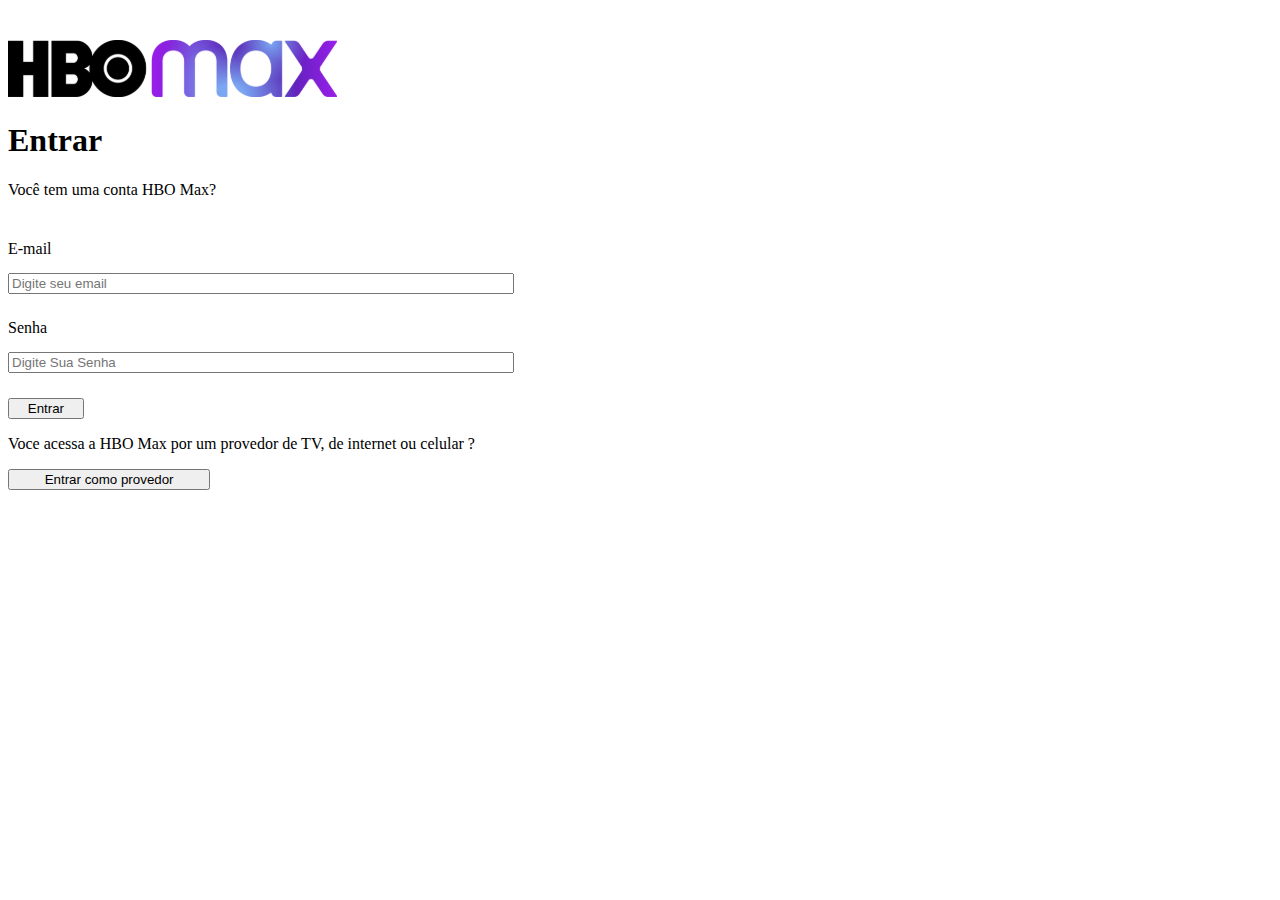
<file: Projetos/HBO/desafio-1/index.html>
<!DOCTYPE html>
<html lang="pt-br">
    <head>
        <meta charset="UTF-8">
        <meta http-equiv="X-UA-Compatible" content="IE=edge">
        <meta name="viewport" content="width=device-width, initial-scale=1.0">
        <link rel="stylesheet" href="style.css">
        <title>HBO Max</title>
    </head>

    <body>

        <header>
            <div class="icon-menu">
                <img src="assets/img/icon1.svg">
                <img src="assets/img/icon2.svg">
            </div>
    
            <img src="assets/img/Icone HBOMax.svg">
    
        </header>
    
        <main>
            <div>
                <h1>Entrar</h1>
                <p>Você tem uma conta HBO Max?</p>
            </div>
    
            <div class="form">
                <label for="email">E-mail</label>
                <input type="email" placeholder="Digite seu email">
                <label for="password">Senha</label>
                <input type="password" placeholder="Digite Sua Senha">
                <button class="loginBtn">Entrar</button>
                <p>Voce acessa a HBO Max por um provedor de TV, de internet ou celular ?</p>
                <button class="loginBtnP">Entrar como provedor</button>
            </div>
    
        </main>
      
    </body>

</html>
</file>
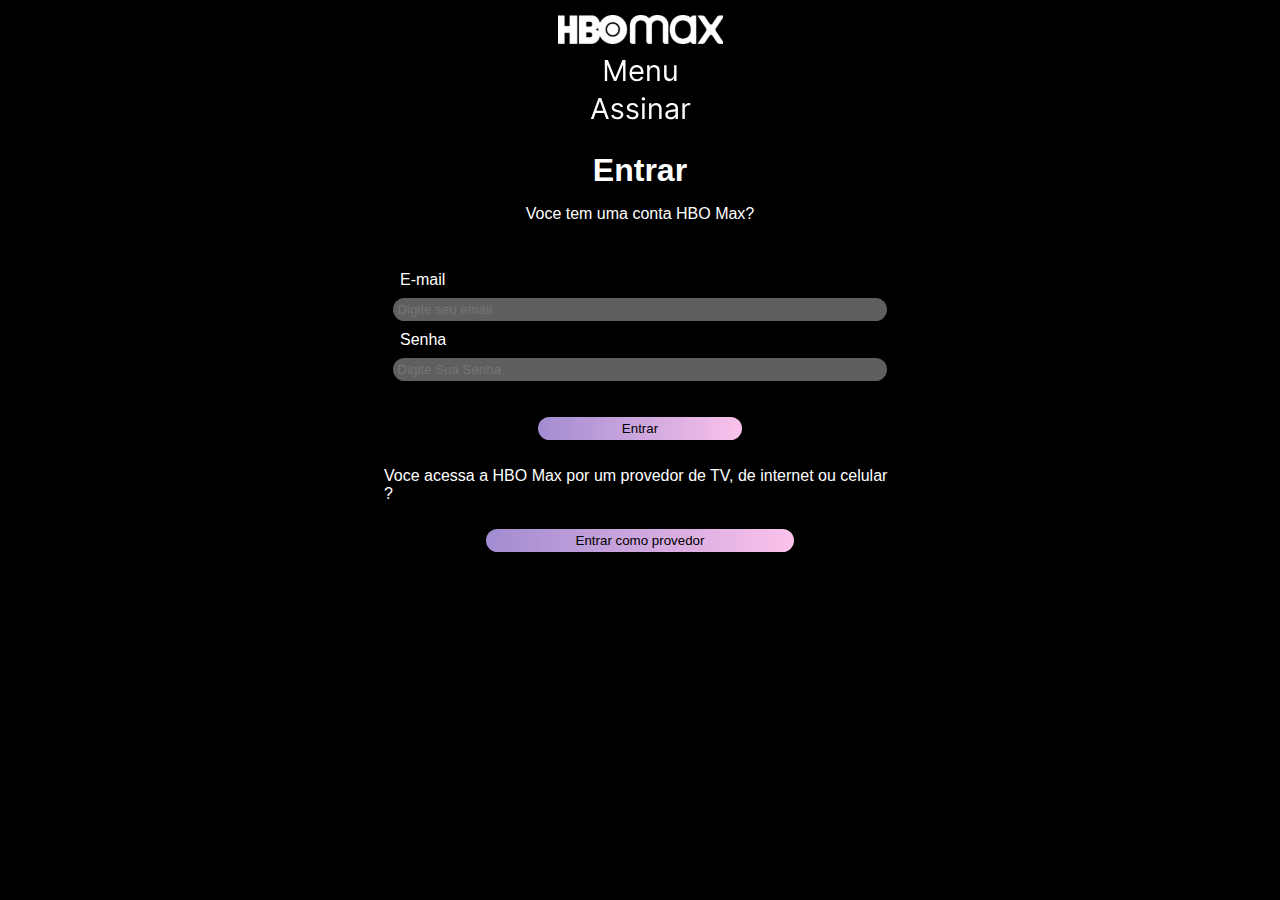
<file: Projetos/HBO/desafio-2/index.html>
<!DOCTYPE html>
<html lang="pt-br">
    <head>
        <meta charset="UTF-8">
        <meta http-equiv="X-UA-Compatible" content="IE=edge">
        <meta name="viewport" content="width=device-width, initial-scale=1.0">
        <link rel="stylesheet" href="style.css">
        <title>HBO Max</title>
    </head>

    <body>

        <header>
            <img src="img/logo-hbo.svg" >
            <img src="img/Menu.svg " >
            <img src="img/Assinar.svg" >
        </header>
    
        <main>
            <div class="mainWrap">
                <div class="topContent">
                    <h1>Entrar</h1>
                    <p>Voce tem uma conta HBO Max?</p>
                </div>    
                <div class="form">
                    <label for="email">E-mail</label>
                    <input type="email" placeholder="Digite seu email">
                    <label for="password">Senha</label>
                    <input type="password" placeholder="Digite Sua Senha">
                    <button class="loginBtn">Entrar</button>
                    <p>Voce acessa a HBO Max por um provedor de TV, de internet ou celular ?</p>
                    <button class="loginBtnP">Entrar como provedor</button>
                </div>
            </div>            
        </main>
    </body>
</html>
</file>
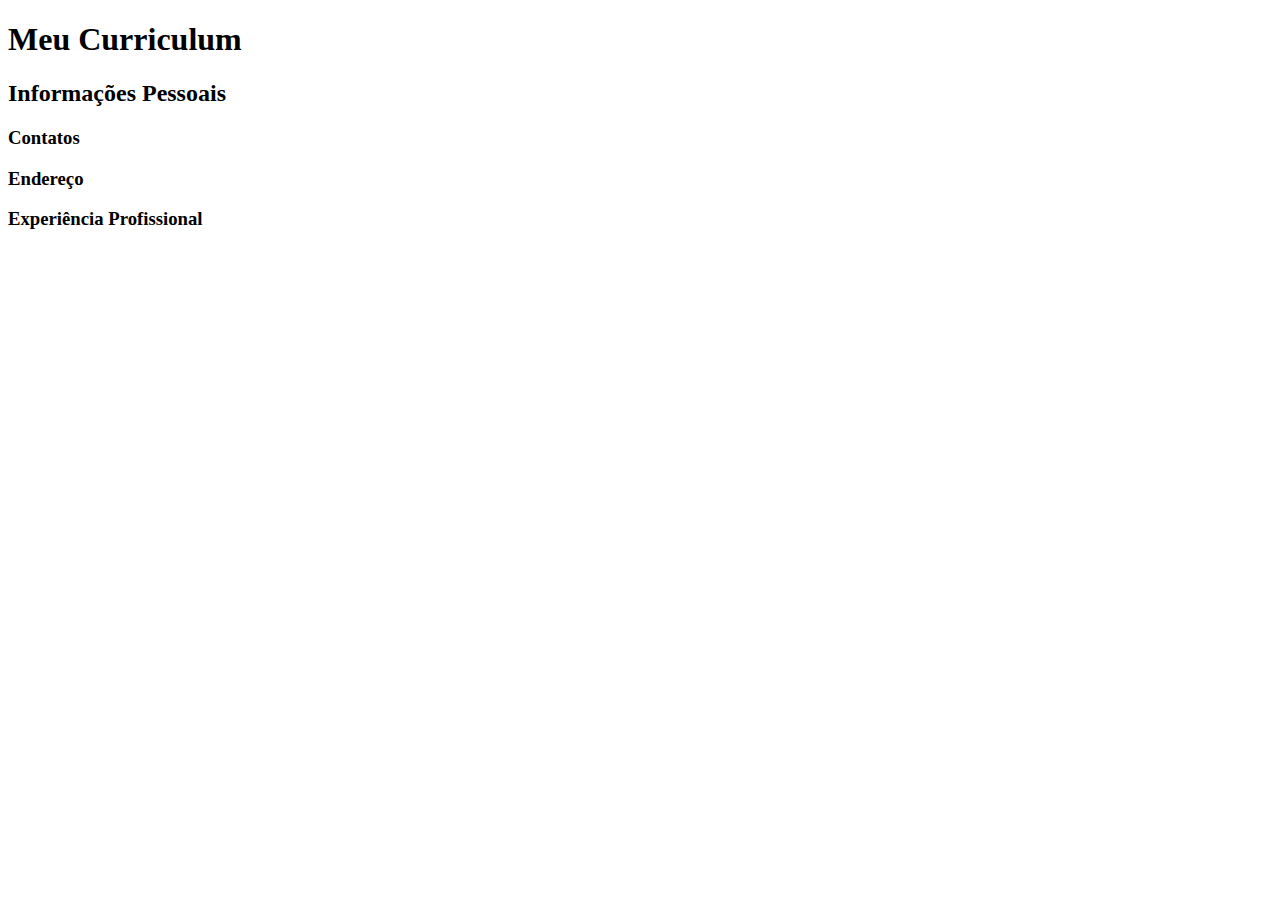
<file: Projetos/Introducao a HTML e CSS/curriculum.html>
<!DOCTYPE html>
<html lang="en">
    <head>
        <meta charset="UTF-8">
        <meta http-equiv="X-UA-Compatible" content="IE=edge">
        <meta name="viewport" content="width=device-width, initial-scale=1.0">
        <title>Curriculum</title>
    </head>
    <body>
       <h1>Meu Curriculum</h1> 
       <h2>Informações Pessoais</h2>
       <h3>Contatos</h3>
       <h3>Endereço</h3>
       <h3>Experiência Profissional</h3>
    </body>
</html>
</file>
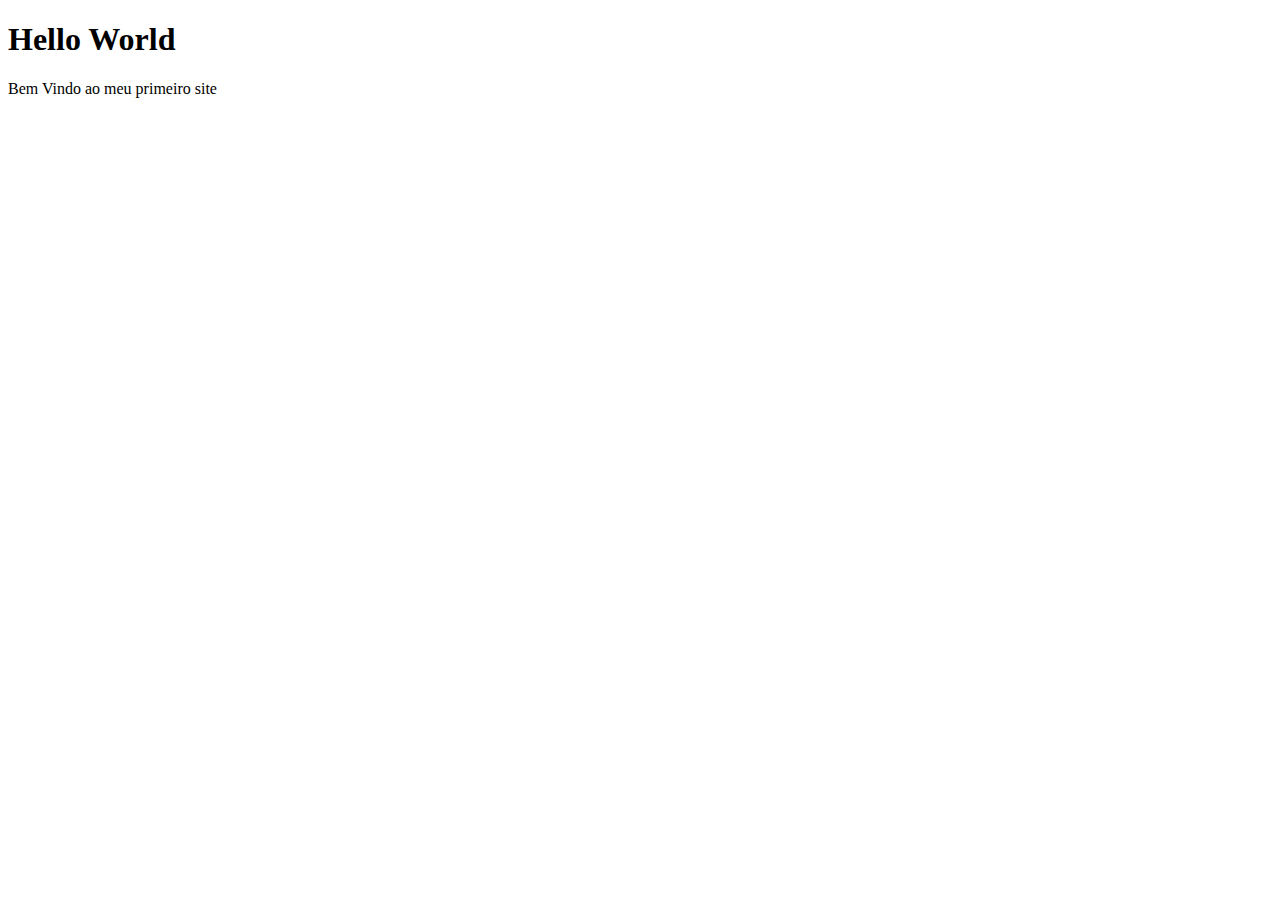
<file: Projetos/Introducao a HTML e CSS/primeiro_site.html>
<!DOCTYPE html>
<html lang="pt-br">
    <head>
        <meta charset="UTF-8">
        <meta http-equiv="X-UA-Compatible" content="IE=edge">
        <meta name="viewport" content="width=device-width, initial-scale=1.0">
        <title>Meu Primeiro Site</title>
    </head>
    <body>
        <h1>Hello World</h1>
        <p>Bem Vindo ao meu primeiro site</p>        
    </body>
</html>
</file>
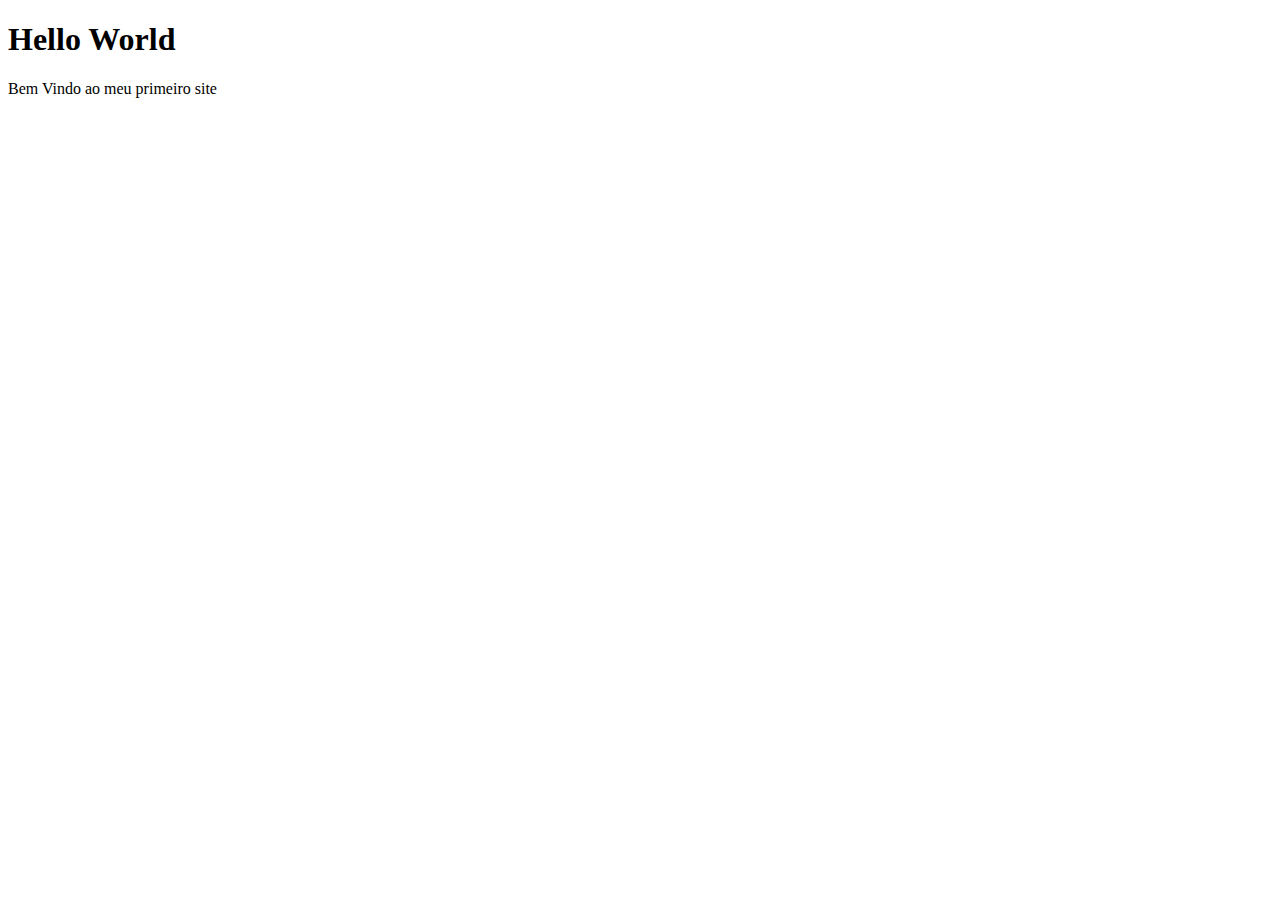
<file: Projetos/Introducao a HTML e CSS/Primeiro Site/primeiro_site.html>
<!DOCTYPE html>
<html lang="en">
    <head>
        <meta charset="UTF-8">
        <meta http-equiv="X-UA-Compatible" content="IE=edge">
        <meta name="viewport" content="width=device-width, initial-scale=1.0">
        <title>Meu Primeiro Site</title>
    </head>
    <body>
        <h1>Hello World</h1>
        <p>Bem Vindo ao meu primeiro site</p>        
    </body>
</html>
</file>
<file: Projetos/HBO/desafio-1/style.css>
@import url('https://fonts.googleapis.com/css2?family=Inter:wght@100;200;300;400;500;600;700;800;900&display=swap');

.form {
  display: flex;
  flex-direction: column;
  width: 40%;
}

.loginBtn {
  margin: 25px 0 0 0;
  width: 15%;
}

.loginBtnP{
  width: 40%;
}
  
label {
  margin: 25px 0 15px 0;
}
</file>
<file: Projetos/HBO/desafio-2/style.css>
* {
  padding: 0;
  margin: 0;
}

body {
  font-family: 'Josefin Sans', sans-serif;
  font-family: 'Roboto', sans-serif;
  background-size: cover;
  background-repeat: no-repeat;
  background-position: center top;
  background-color: #000000;
  color: white;
}

.navBar {
  display: flex;
  justify-content: space-between;
  align-items: center;
  background-color: transparent;
  font-size: 29px;
}

.leftNavBar i{
  padding: 1em 1em;
}

.rightNavBar a{
  padding: 0 1em;
}

.mainWrap {
  display: flex;
  flex-direction: column;
  align-items: center;
  width: 100%;
}

.topContent {
  display: flex;
  flex-direction: column;
  align-items: center;
  padding: 1em 0 0em 0;
}

.topContent h1 {
  padding: 0.5em;
}

label {
  padding: 0 0 0 1em;
}

.form {
  display: flex;
  flex-direction: column;
  padding: 3em 0 0 0;
  width: 40%;
}

button, input {
  border-radius: 25px;
  box-shadow: none;
  margin: 0.7em;
  padding: 0.3em;
  border: none;
}

input {
  background-color: rgba(127, 127, 127, 0.75);
}

button {
  background-image: linear-gradient(to right,#A18CD1
  , #FBC2EB);
}

.loginBtn {
  width: 40%;
  align-self: center;
  margin: 2em;
}

.loginBtnP{
  width: 60%;
  align-self: center;
  margin: 2em;
}

p {
  align-self: center;
}

header img{
  padding-top: 15px;
  display: block;
  margin: auto;
}

@media only screen and (max-width: 700px) {
  .leftNavBar i{
      padding: 0em 1em;
      font-size: 0.4em;
  }

  .rightNavBar a{
      padding: 0em 1em;
      font-size: 0.4em;
  }
  
  header img {
      max-width: 20%;
      margin: 8px 0 0 25px;
  }

  .form {
      display: flex;
      flex-direction: column;
      padding: 3em 0 0 0;
      width: 60%;
  }
}
</file>
